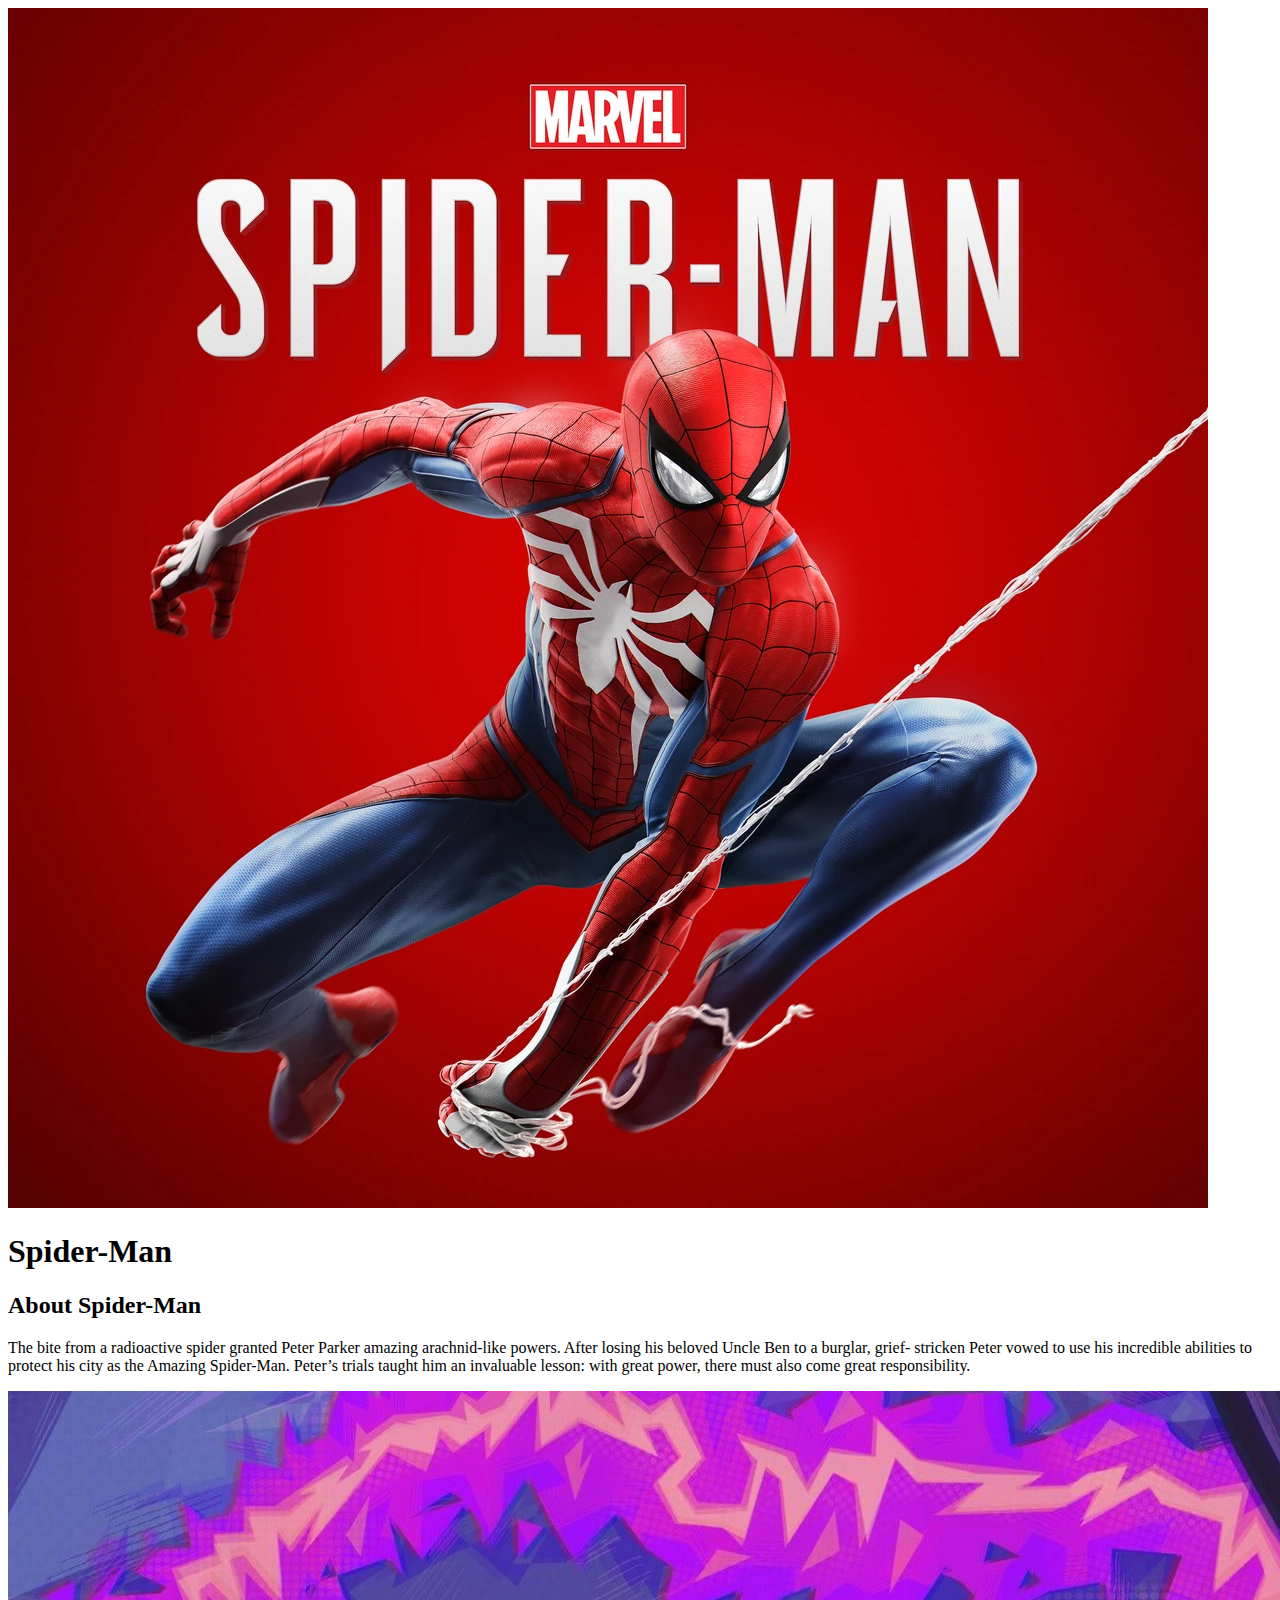
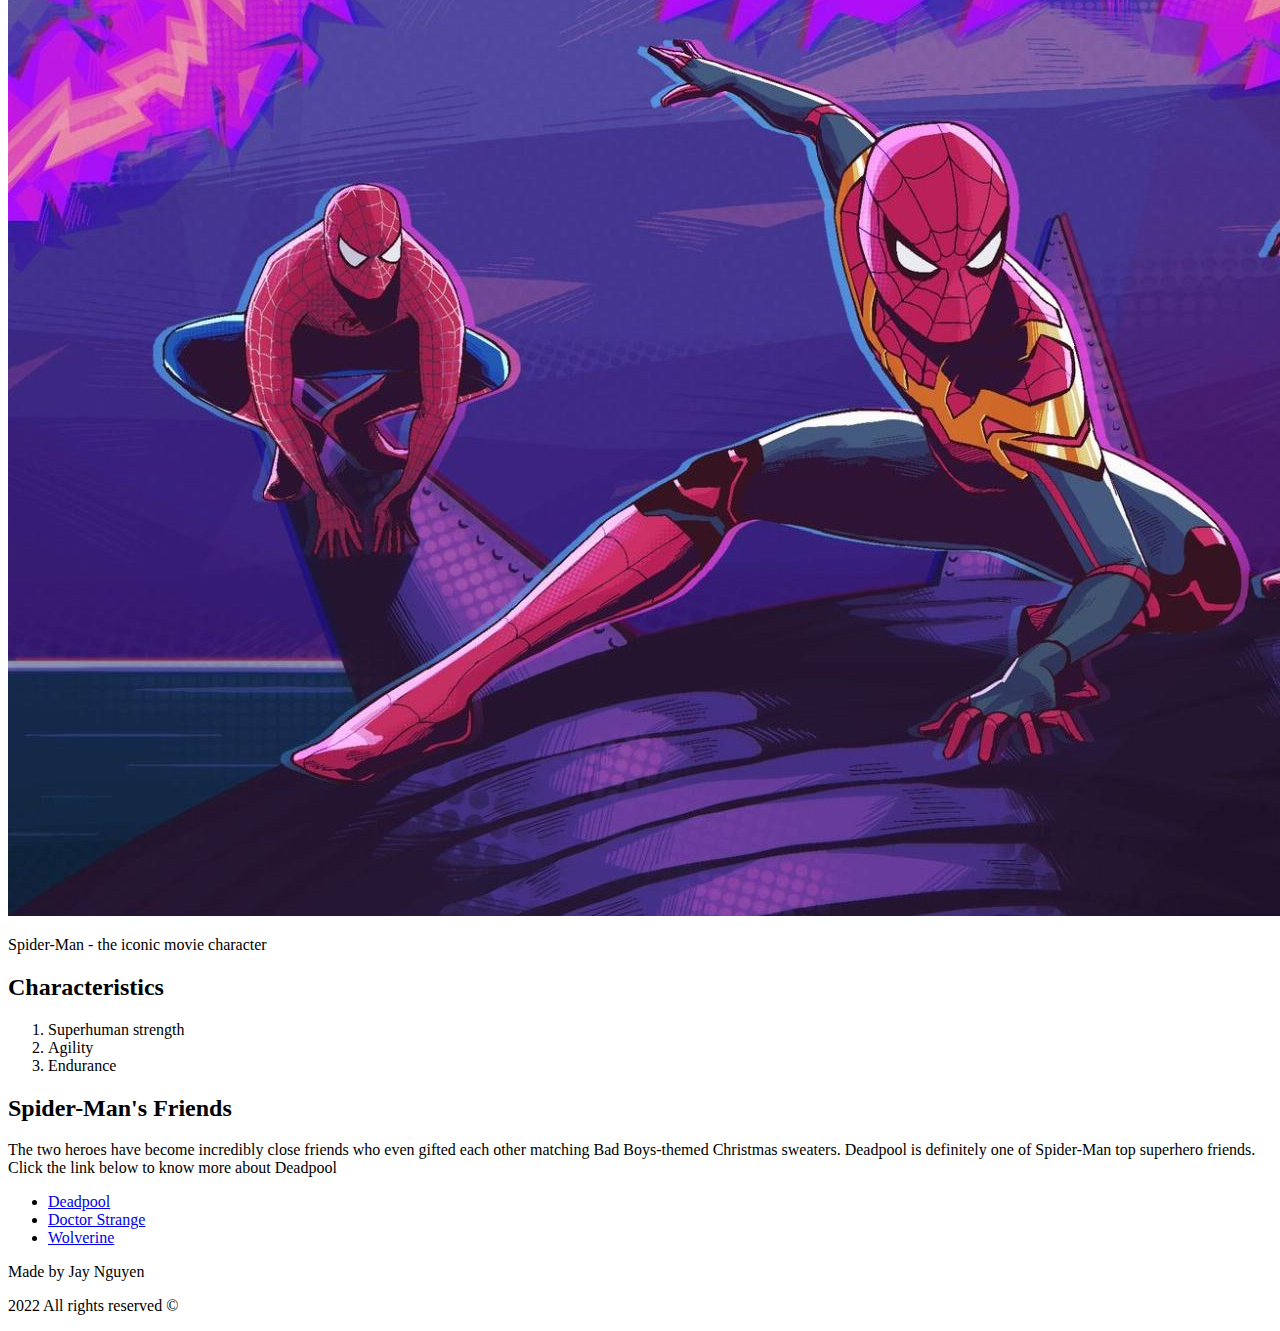
<file: index.html>
<!DOCTYPE html>
<html>
<head>
	<meta charset="utf-8">
	<meta name="viewport" content="width=device-width, initial-scale=1">
	<title>Spider-Man</title>
	<!-- Create small icon at the top of the browser tab (favicon) -->
	<link rel="icon" href="img/icon.png">

</head>
<body>
	<!-- Header -->
	<header>
		<img src="img/avatar.jpeg">
		<h1>Spider-Man</h1>
	</header>

	<!-- Main -->
	<main>
		<h2>About Spider-Man</h2>
		<p>The bite from a radioactive spider granted Peter Parker amazing arachnid-like powers. After losing his beloved Uncle Ben to a burglar, grief- stricken Peter vowed to use his incredible abilities to protect his city as the Amazing Spider-Man. Peter’s trials taught him an invaluable lesson: with great power, there must also come great responsibility.</p>
		<img src="img/main_pic.jpeg">
		<p>Spider-Man - the iconic movie character</p>
		<h2>Characteristics</h2>
		<!-- Ordered list -->
		<ol>
		<!-- List item -->
			<li>Superhuman strength</li>
			<li>Agility</li>
			<li>Endurance</li>
		</ol>
		<h2>Spider-Man's Friends</h2>
		<p>The two heroes have become incredibly close friends who even gifted each other matching Bad Boys-themed Christmas sweaters. Deadpool is definitely one of Spider-Man top superhero friends. Click the link below to know more about Deadpool</p>
		<!-- Unordered list -->
		<ul>
			<li><a href="https://characterprofile.fandom.com/wiki/Deadpool" target="_blank">Deadpool</a></li>
			<li><a href="https://marvelcinematicuniverse.fandom.com/wiki/Doctor_Strange" target="_blank">Doctor Strange</a></li>
			<li><a href="https://characterprofile.fandom.com/wiki/Wolverine?so=search" target="_blank">Wolverine</a></li>
		</ul>

	<!-- Footer -->
	<footer>
		<p>Made by Jay Nguyen</p>
		<p>2022 All rights reserved &copy;</p> 
		<!-- &copy; - Copyright symbol -->
	</footer>




	</main>











</body>
</html>
</file>
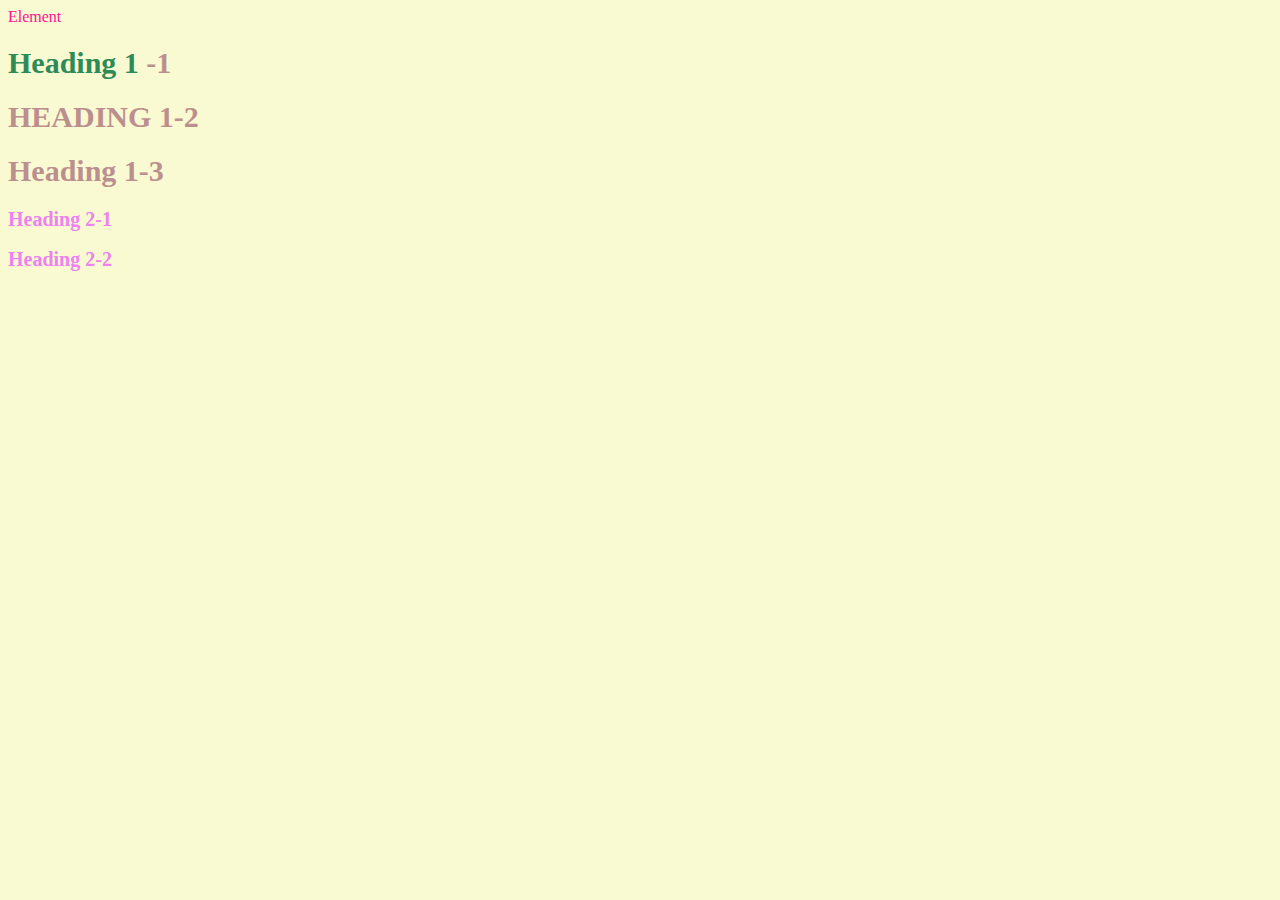
<file: style_test.html>
<!DOCTYPE html>
<html>
<head>
	<meta charset="utf-8">
	<meta name="viewport" content="width=device-width, initial-scale=1">
	<title>Style Test</title>
	<link rel="stylesheet" type="text/css" href="css/style_test.css"> 	 
	<!-- rel: relation  -->
<!-- /*		Rule-Set Styling*/

		/*h1{
			font-size: 30px; color: RosyBrown;
		}

		h2{
			font-size: 20px; color: YellowGreen ;
		}

		h2{
			color: Violet; */ /* if there is 2 same style, the last written will take precedence */

		/*} 

		span{						/*edit tất cả các class có thuộc tính span*/
			color: deeppink;
		}

		h1 span {					/* edit only các lớp có h1 và span 
			color: seagreen;
		}

		.uppercase{					/* edit các lớp mình tạo ra phải thêm dấu . trước tên lớp 
			text-transform: uppercase;
		}*/ -->

	
</head>
<body>
 	<!-- Inline styling 
	
	<h1 style="font-size: 30px; color: #4BAFDA;">Heading 1-1</h1> 

	color co the dung ma Hex hoac ten mau (Orange, Blue) -->

	<span>Element</span>
	<h1><span>Heading 1</span> -1</h1>
	<h1 class="uppercase">Heading 1-2</h1>
	<h1>Heading 1-3</h1>

	<h2>Heading 2-1</h2>
	<h2>Heading 2-2</h2>
	<!-- <h2 style="font-size: 40px; color:red;">Heading 2-3</h2> More specific element will take precedence (Ưu tiên). Inline styling take over the rule-set because it's more specific --> 

</body>
</html>
</file>
<file: css/style_test.css>
body{
	background-color: lightgoldenrodyellow;
}
h1{
	font-size: 30px; color: RosyBrown;
}

h2{
	font-size: 20px; color: YellowGreen ;
}

h2{
	color: Violet;  /* if there is 2 same style, the last written will take precedence */

} 

span{						/* edit tất cả các class có thuộc tính span*/
	color: deeppink;
}

h1 span {					/* edit only các lớp có h1 và span */
	color: seagreen;
}

.uppercase{					/* edit các lớp mình tạo ra phải thêm dấu . trước tên lớp */
	text-transform: uppercase;
}
</file>
